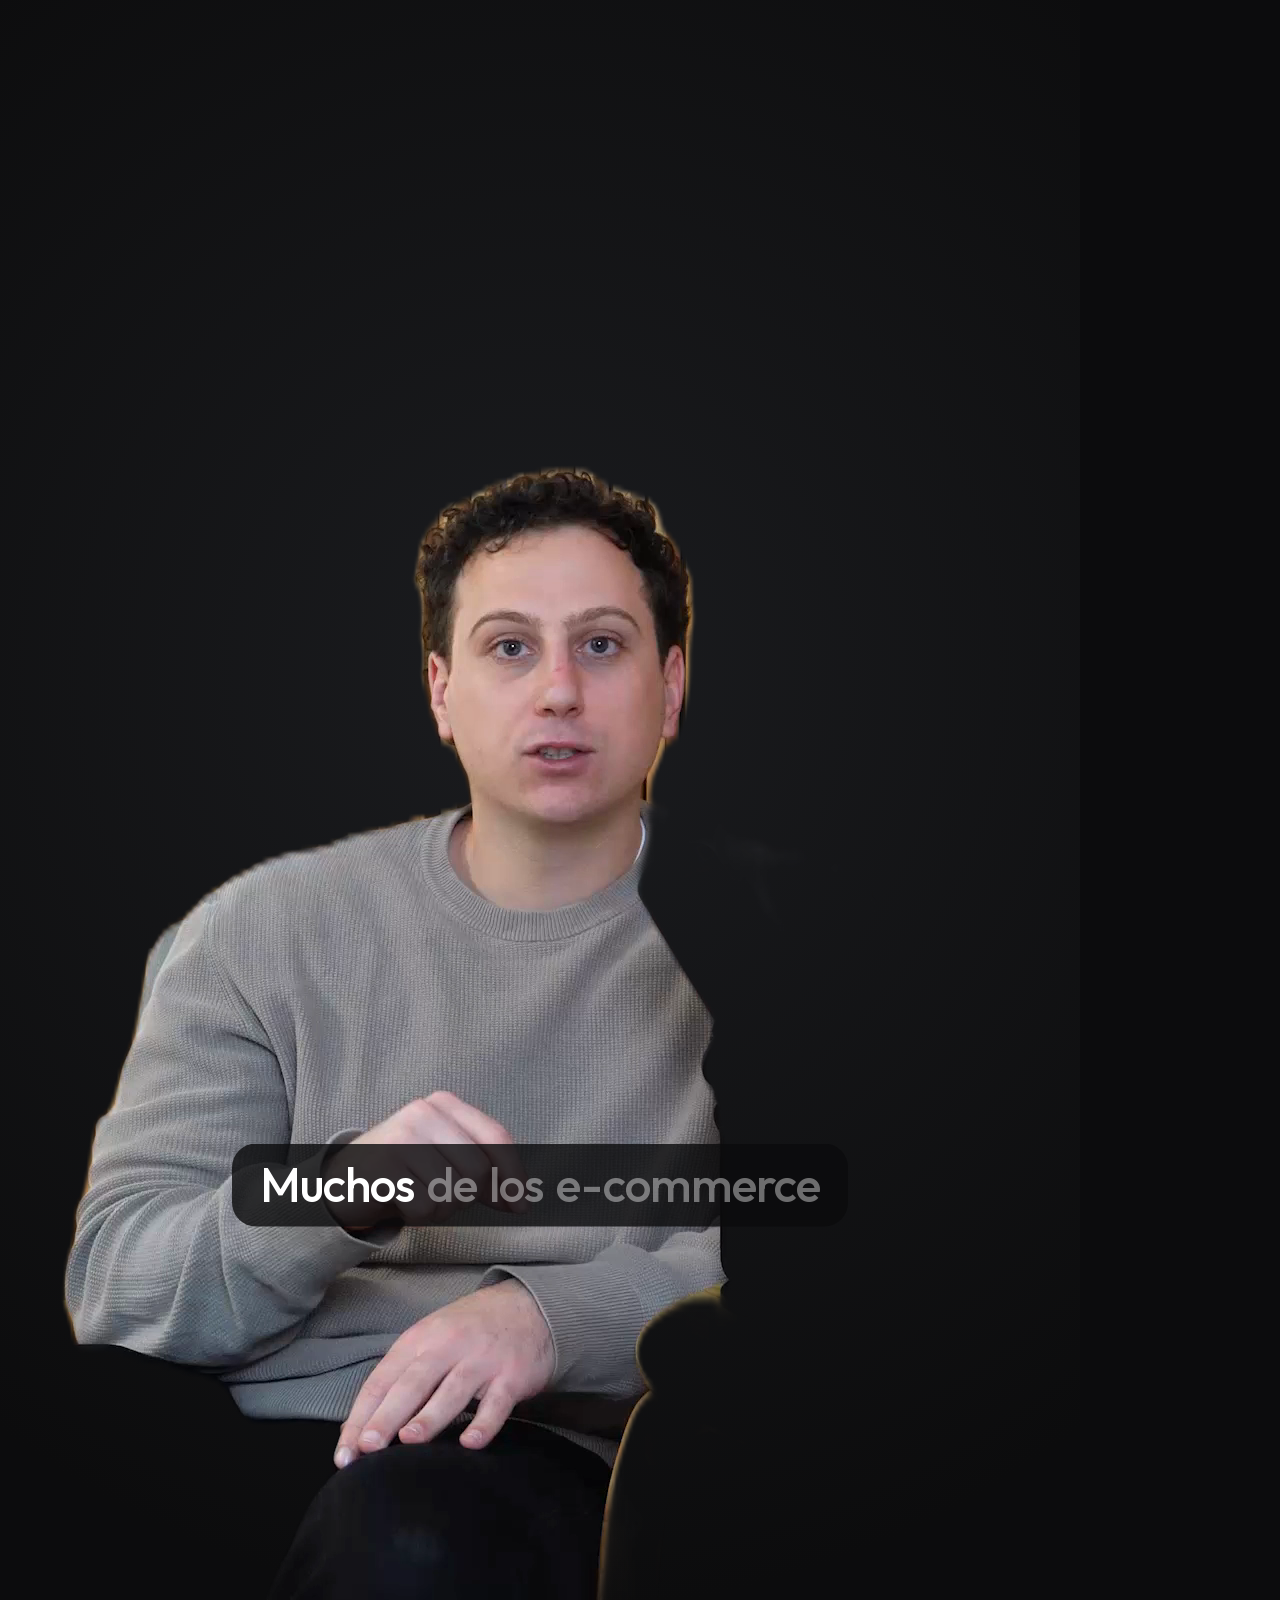
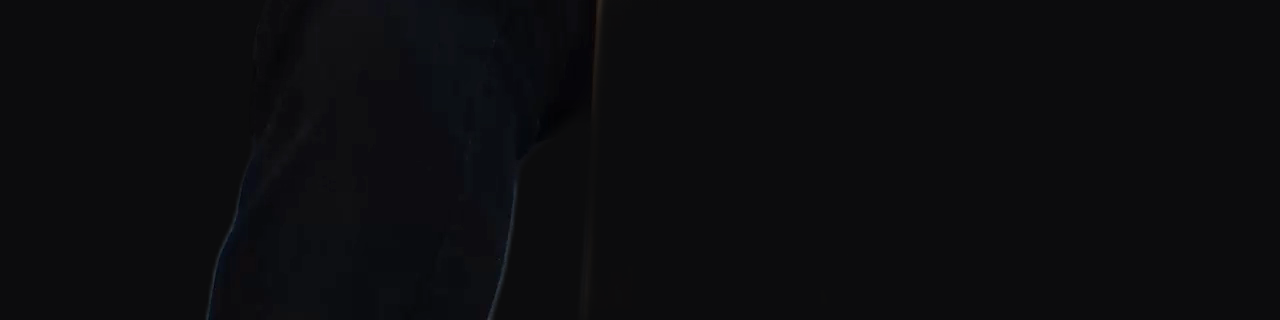
<file: videos/_gallery/index.html>
<!doctype html>
<html lang="es"><head><meta charset="utf-8">
<style>@font-face { font-family: 'Outfit'; src: url('assets/fonts/Outfit-Variable-latin.woff2') format('woff2'); font-weight: 300 700; }</style>
<link rel="stylesheet" href="lib/th.css">
<link rel="stylesheet" href="lib/blocks.css">
<script src="https://cdn.jsdelivr.net/npm/gsap@3/dist/gsap.min.js"></script>
</head><body>
<!-- Blocks gallery: exercises the blocks the Adereso test didn't use. Sample content only, not for publishing. -->
<div id="root" data-composition-id="root" data-width="1080" data-height="1920" data-duration="12">
  <div id="stage-bg" class="layer"></div>
  <div id="under" class="layer"></div>
  <div id="card-shadow"></div>
  <div id="cam" class="layer">
    <div id="cam-inner" class="layer">
      <video id="plate" class="clip" src="assets/C0015.mp4" data-start="0" data-duration="12" muted playsinline></video>
      <div id="behind" class="layer"></div>
      <video id="cutout-text" class="clip" src="assets/cutout-text.webm" data-start="2.9029" data-duration="1.5015" muted playsinline></video>
    </div>
  </div>
  <div id="card-frame"></div>
  <div id="over" class="layer"></div>
  <div id="veil" class="layer"></div>
  <div id="kws" class="layer"></div>
  <div id="caps" class="layer"></div>
  <audio id="mix" src="assets/mix.wav" data-start="0" data-duration="12"></audio>
</div>
<script src="words.js"></script>
<script src="lib/th.js"></script>
<script src="lib/blocks.js"></script>
<script>
const PLAN = {
  duration: 12,
  focus: [530, 628],
  captions: { keywords: ['e-commerce', 'Adereso'], hide: [[4.45, 12]] },
  camera: [
    { t: 0.3, d: 0.6, s: 1.1, y: -130, ease: 'power3.inOut', cue: 'whoosh' },   // lift for the stat card
    { t: 2.75, d: 0.45, s: 1.0, y: 0, ease: 'power3.inOut' },                   // back to the plain shot
  ],
  cards: [{ t: 4.5, d: 0.9, ease: 'pip', rect: [280, 290, 520, 650], crop: [270, 410, 520, 650], crop2: [300, 445, 460, 575], r: 30 }],
  keywords: [{ word: 0, text: 'Con Adereso', at: [540, 900], t: 7.15, until: 7.45, out: 'fly' }],
};

document.fonts.ready.then(() => {
  const th = TH.create(PLAN, WORDS), B = TH.blocks;

  // stat: opens from its centre line, counts up and lands on its word
  B.stat(th, { y: 790, h: 300, value: 38, prefix: '+', suffix: '%', label: 'Dato de ejemplo', sub: 'Reemplazar por un número verificado',
               in: 0.62, land: 1.5, count: 0.7, out: 2.6 });

  // behind the speaker, text variant (cutout window 2.90–4.40)
  B.behind(th, { text: 'WhatsApp', size: 204, x: 80, y: 346, w: 900, h: 204, in: 3.1, out: 4.1 });   // ~900 px wide, baseline ~0.35 cap below the head top

  // speaker card, a tag, and a phrase that ends in a cross
  B.tag(th, { x: 304, y: 896, text: 'Tag de ejemplo', in: 5.0 });
  B.phrase(th, { parent: '#under', x: 280, w: 735, y: 1010, lines: ['Respuestas{=5.4}', 'sin{=5.75} ^datos{=6.05}'], mark: { type: 'cross', t: 6.4 } });   // shares the card's left edge

  // keyword fly-through into a scene: everything connected
  const sc = B.scene(th, { id: 'ok', in: 7.45, veil: true });   // the end card covers it; no fade to the layers below
  B.headline(th, { parent: sc, x: 105, y: 318, lines: ['*Todo{=7.8} _conectado{=8.02}'] });   // after the pill has cleared; shares the chips' left edge
  B.diagram(th, { parent: sc, hub: { text: 'Agente Adereso', in: 7.95 },
    chips: [{ text: 'Stock', icon: 'box', t: 8.25, state: 'ok' }, { text: 'Precios', icon: 'tag', t: 8.6, state: 'ok' }, { text: 'Pedidos', icon: 'bag', t: 8.95, state: 'ok' }],
    verdict: { text: 'Conectado a tu tienda', t: 9.35, tone: 'success' } });

  // end card
  B.endcard(th, { in: 10.0, cta: 'Hablar con un experto', url: 'adereso.ai' });

  th.finish();
  window.__timelines['root'] = th.tl;
  if (window.__hfForceTimelineRebind) window.__hfForceTimelineRebind();
});
</script>
</body></html>
</file>
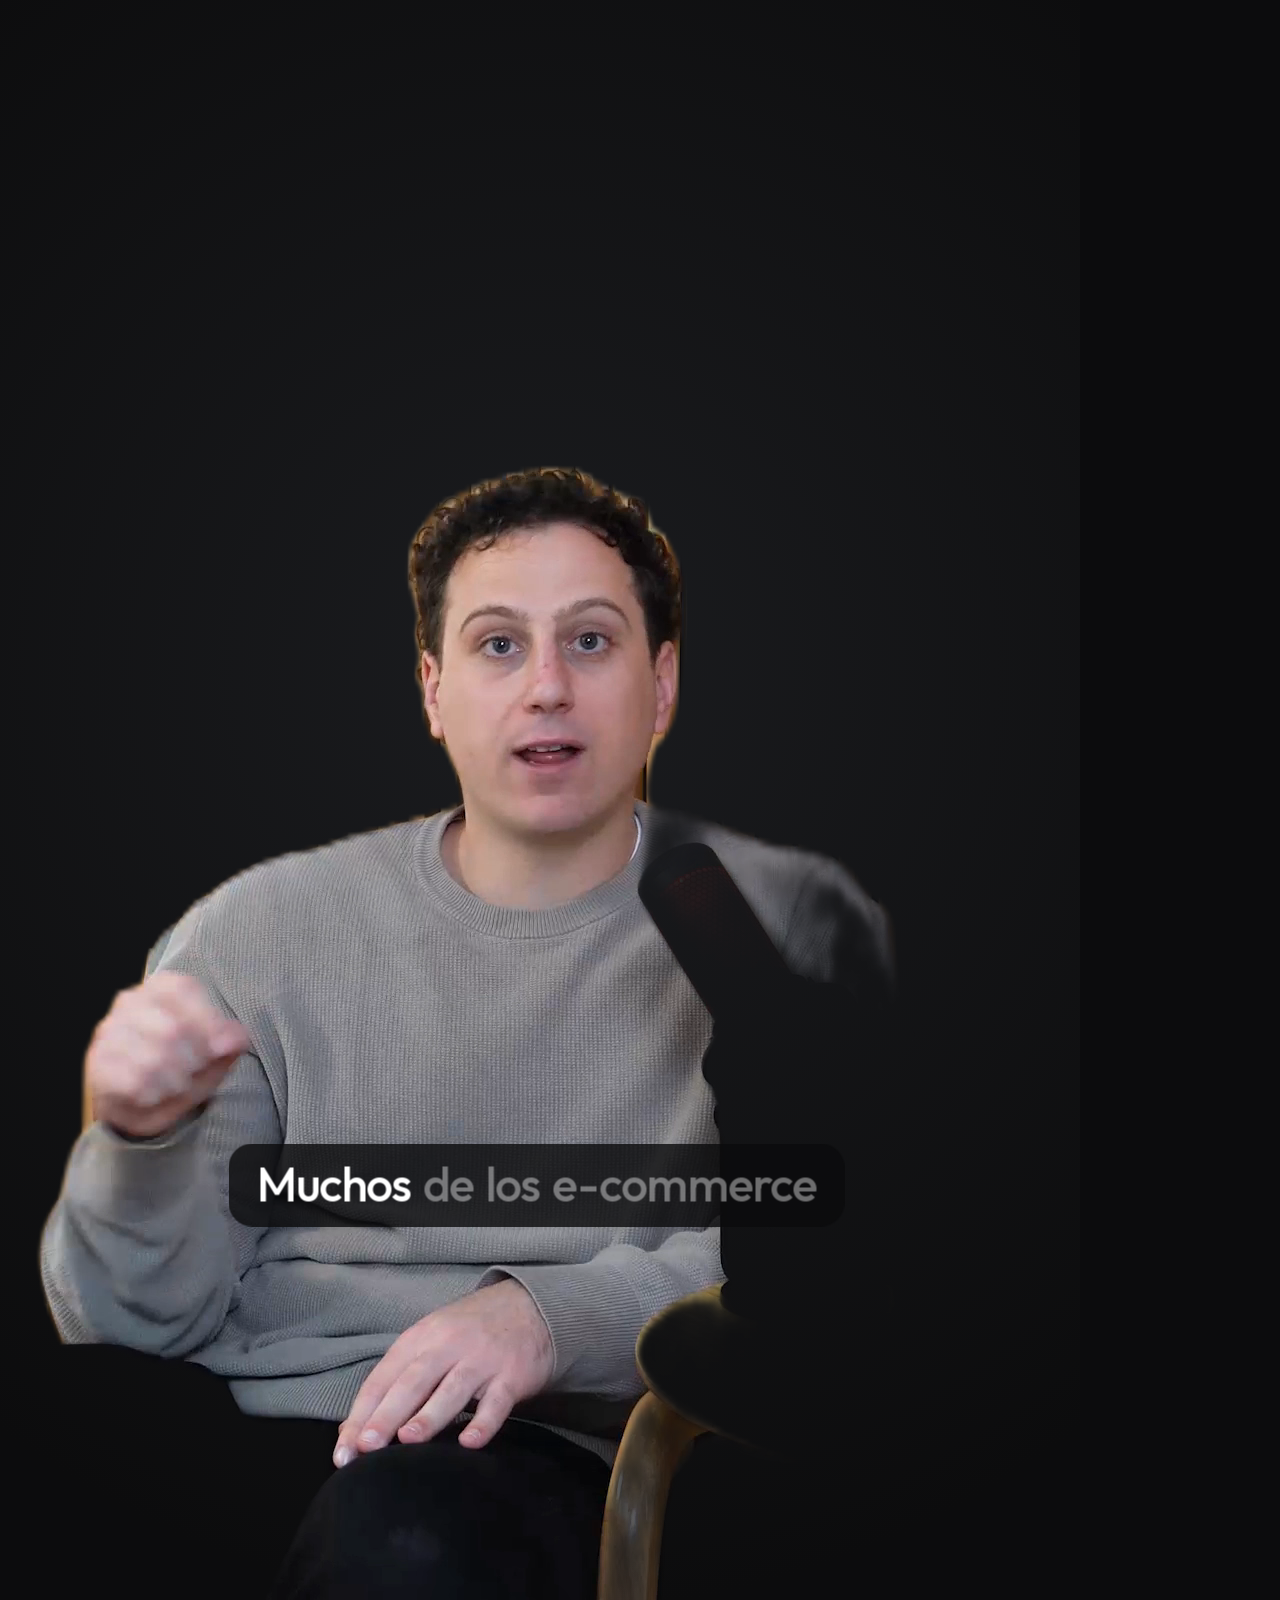
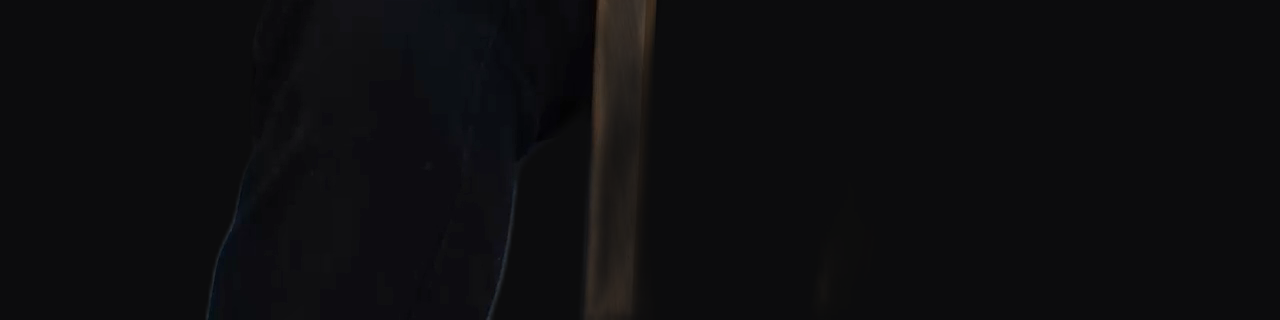
<file: videos/adereso-c0015-blocks/index.html>
<!doctype html>
<html lang="es"><head><meta charset="utf-8">
<style>@font-face { font-family: 'Outfit'; src: url('assets/fonts/Outfit-Variable-latin.woff2') format('woff2'); font-weight: 300 700; }</style>
<link rel="stylesheet" href="lib/th.css">
<link rel="stylesheet" href="lib/blocks.css">
<script src="https://cdn.jsdelivr.net/npm/gsap@3/dist/gsap.min.js"></script>
</head><body>
<div id="root" data-composition-id="root" data-width="1080" data-height="1920" data-duration="15.35">
  <div id="stage-bg" class="layer"></div>
  <div id="under" class="layer"></div>
  <div id="card-shadow"></div>
  <div id="cam" class="layer">
    <div id="cam-inner" class="layer">
      <video id="plate" class="clip" src="assets/C0015.mp4" data-start="0" data-duration="15.35" muted playsinline></video>
      <div id="behind" class="layer"></div>
      <video id="cutout" class="clip" src="assets/cutout-behind.webm" data-start="2.6026" data-duration="1.5015" muted playsinline></video>
    </div>
  </div>
  <div id="card-frame"></div>
  <div id="over" class="layer"></div>
  <div id="veil" class="layer"></div>
  <div id="kws" class="layer"></div>
  <div id="caps" class="layer"></div>
  <audio id="mix" src="assets/mix.wav" data-start="0" data-duration="15.35"></audio>
</div>
<script src="words.js"></script>
<script src="lib/th.js"></script>
<script src="lib/blocks.js"></script>
<script>
// Word indices come from words.js. Zones (focus, safe area) from zones.json.
const LIFT = { s: 1.1, y: -130 };
const PLAN = {
  duration: 15.35,
  focus: [530, 628],
  captions: { keywords: ['e-commerce', 'Adereso', 'WhatsApp'], hide: [[0.52, 1.12], [6.5, 15.35]] },
  camera: [
    { t: 0, d: 2.26, s: 1.05 },                                                    // slow push
    { t: 2.26, d: 0.23, s: 1.16, ease: 'power2.inOut' },                           // 7-frame snap onto "llegaron"
    { t: 3.82, d: 0.62, s: LIFT.s, y: LIFT.y, ease: 'power3.inOut', cue: 'whoosh' },  // lift: room under the chin
  ],
  cards: [{ t: 6.52, d: 0.9, ease: 'pip', rect: [280, 290, 520, 650], crop: [270, 410, 520, 650], crop2: [300, 445, 460, 575], push2: 11.4, r: 30 }],
  keywords: [
    { word: 3, text: 'e-commerce', at: [540, 985], hold: 0.55 },
    { word: 43, text: 'Pero', at: [540, 900], t: 11.3, until: 11.5, out: 'fly' },
  ],
};

document.fonts.ready.then(() => {
  const th = TH.create(PLAN, WORDS), B = TH.blocks;

  // behind the speaker: the logo rises from behind his head on "Adereso" (cutout window 2.60–4.10)
  B.behind(th, { src: 'assets/logo.png', x: 247, y: 404, w: 566, h: 113, in: { w: 11, d: -0.04 }, out: 3.72 });

  // overlay under the lifted speaker
  B.chat(th, { title: 'Otro proveedor', sub: 'Agente de IA', badge: { text: 'WhatsApp', t: 5.93 }, in: 3.9, out: 6.26,
    messages: [{ from: 'user', text: '¿Tienen la talla M en negro?', t: 4.25 },
               { from: 'bot', text: '¡Hola! ¿En qué te puedo ayudar?', t: 4.95, typing: 0.35 }] });

  // speaker card: a tag on the card, the promises build below it; the second pushes the first out
  B.tag(th, { x: 304, y: 896, text: 'Les prometieron', in: 6.93 });
  B.phrase(th, { parent: '#under', x: 280, w: 735, y: 1010, lines: ['Una{28} IA{29} que{30}', 'resuelve{33} ^todo{34}'], mark: { t: 9.02 }, out: 9.9 });
  B.phrase(th, { parent: '#under', x: 280, w: 735, y: 1010, lines: ['Vender{40}', 'mucho{41} ^más{42}'], mark: { t: 10.9 } });   // phrases share the card's left edge
  th.tl.fromTo('#under', { y: 0 }, { y: -48, duration: 4.6, ease: 'none', immediateRender: false }, 6.7);   // keep the held scene moving

  // "Pero" flies through into the cutaway: nothing is connected
  const cut = B.scene(th, { id: 'cut', in: 11.5, veil: true });
  B.headline(th, { parent: cut, x: 105, y: 318, lines: ['*No{=11.78} _estaba{=11.86}', '*conectado{46} _a:{47}']   /* first words land as the fly-through clears */ });
  B.diagram(th, { parent: cut, hub: { text: 'Agente de IA', in: 11.95 },
    chips: [{ text: 'Stock', icon: 'box', t: { word: 'stock' } }, { text: 'Precios', icon: 'tag', t: { word: 'precios' } }, { text: 'Pedidos', icon: 'bag', t: { word: 'pedidos' } }],
    verdict: { text: 'Sin conexión a tu tienda', t: 14.64 } });

  th.finish();
  window.__timelines['root'] = th.tl;
  if (window.__hfForceTimelineRebind) window.__hfForceTimelineRebind();
});
</script>
</body></html>
</file>
<file: videos/_gallery/lib/th.css>
/* Talking-head engine styles. Brand tokens are CSS variables so each video can override them. */
:root {
  --bg: #0C0C0D; --surface: #141414; --line: rgba(255, 255, 255, .08); --text: #fff; --muted: rgba(255, 255, 255, .55);
  --accent: #FFD540; --on-accent: #0C0C0D; --success: #52CE5E; --wa: #25D366; --danger: #FF6B5E;
  --cap-size: 48px; --kw-size: 104px;
}
html, body { margin: 0; background: var(--bg); }
#root { position: relative; width: 1080px; height: 1920px; overflow: hidden; background: var(--bg);
  font-family: 'Outfit', sans-serif; color: var(--text); -webkit-font-smoothing: antialiased; }
.layer { position: absolute; left: 0; top: 0; width: 1080px; height: 1920px; }
#stage-bg { background: radial-gradient(120% 70% at 50% 35%, #1b1c1f 0%, var(--bg) 70%); }
#cam { transform-origin: 0 0; will-change: transform; z-index: 2; }
#cam-inner { overflow: hidden; }
#plate, #cutout { position: absolute; left: 0; top: 0; width: 1080px; height: 1920px; object-fit: cover; }
#card-shadow { z-index: 1; border-radius: 28px; box-shadow: 0 30px 80px rgba(0, 0, 0, .55); opacity: 0; }
#card-frame { z-index: 3; border-radius: 28px; border: 2px solid rgba(255, 255, 255, .14); opacity: 0; box-sizing: border-box; }
#card-shadow, #card-frame { position: absolute; left: 0; top: 0; width: 100px; height: 100px; transform-origin: 0 0; }
#under { z-index: 1; } #over { z-index: 4; } #veil { z-index: 5; } #kws { z-index: 6; } #caps { z-index: 7; }
#under, #over, #veil, #kws, #caps { pointer-events: none; }
#veil { background: rgba(12, 12, 13, .62); backdrop-filter: blur(14px); opacity: 0; }

/* small captions: a dark backing, because real footage behind them is often busy */
.cap { position: absolute; left: 0; top: 0; display: flex; gap: .26em; white-space: nowrap; padding: 14px 28px 16px;
  border-radius: 24px; background: rgba(12, 12, 13, .8); font-size: var(--cap-size); font-weight: 500;
  letter-spacing: -.02em; line-height: 1.1; opacity: 0; will-change: transform, opacity; }
.cap .w { display: inline-block; }

/* big keywords */
.kw { position: absolute; left: 0; top: 0; white-space: nowrap; font-weight: 600; font-size: var(--kw-size);
  letter-spacing: -.045em; line-height: 1; opacity: 0; will-change: transform, opacity, filter; }
.kw.pill { background: var(--accent); color: var(--on-accent); padding: 22px 50px 28px; border-radius: 999px; }
.kw.ink { background: var(--bg); color: var(--text); padding: 22px 50px 28px; border-radius: 999px; }
.kw.type { color: var(--text); text-shadow: 0 6px 30px rgba(0, 0, 0, .45); }

/* scene and overlay building blocks */
.scene { position: absolute; left: 0; top: 0; width: 1080px; height: 1920px; opacity: 0; }
.scene.solid { background: radial-gradient(120% 70% at 50% 35%, #1b1c1f 0%, var(--bg) 70%); }
.card { position: absolute; background: linear-gradient(#232427, #161719); border: 1px solid var(--line); border-radius: 26px;
  box-shadow: 0 24px 60px rgba(0, 0, 0, .45); color: var(--text); box-sizing: border-box; opacity: 0; }

/* big type that builds word by word: each word rises out of its own mask */
.tw { display: inline-block; overflow: hidden; vertical-align: top; padding: 0 .02em .1em; margin-bottom: -.1em; }
.tw > span { display: inline-block; will-change: transform; }
</file>
<file: videos/_gallery/lib/blocks.css>
/* blocks.css: styles for TH.blocks (blocks.js). Everything reads the brand tokens in th.css (:root). */

/* shared */
.b-card { position: absolute; background: linear-gradient(#232427, #161719); border: 1px solid var(--line); border-radius: 26px;
  box-shadow: 0 24px 60px rgba(0, 0, 0, .45); color: var(--text); box-sizing: border-box; opacity: 0; }
.b-ico { width: 52px; height: 52px; border-radius: 14px; background: #2a2b2f; display: grid; place-items: center; flex: none; color: #fff; }
.b-avatar { width: 64px; height: 64px; border-radius: 50%; background: #2a2b2f; display: grid; place-items: center; flex: none; color: #fff; }
.b-center { position: absolute; left: 0; width: 1080px; display: flex; justify-content: center; }

/* big type: light connecting words, heavy key words, accent highlight */
.b-big { position: absolute; letter-spacing: -.05em; line-height: 1; color: var(--text); }
.b-big .l { display: flex; flex-wrap: wrap; align-items: center; column-gap: .2em; }
.b-big .l + .l { margin-top: .08em; }
.b-big .lt { font-weight: 300; } .b-big .bd { font-weight: 600; } .b-big .hl { color: var(--accent); font-weight: 600; }
.b-big.center .l { justify-content: center; text-align: center; }
.b-mark { border-radius: 50%; display: grid; place-items: center; opacity: 0; flex: none; margin-left: .12em; }
.b-mark.check { background: var(--accent); color: var(--on-accent); }
.b-mark.cross { background: var(--danger); color: #fff; }

/* tag and pill */
.b-tag { position: absolute; padding: 12px 26px 15px; border-radius: 999px; background: rgba(12, 12, 13, .88);
  border: 1px solid rgba(255, 255, 255, .14); font-size: 38px; font-weight: 500; letter-spacing: -.01em; color: var(--text); opacity: 0; white-space: nowrap; }
.b-pill { display: flex; align-items: center; gap: 16px; font-weight: 600; letter-spacing: -.02em; padding: 14px 34px 17px 28px;
  border-radius: 999px; opacity: 0; white-space: nowrap; }
.b-pill i { width: 16px; height: 16px; border-radius: 50%; background: currentColor; display: block; }
.b-pill.accent { background: var(--accent); color: var(--on-accent); }
.b-pill.danger { background: var(--danger); color: #fff; }
.b-pill.success { background: var(--success); color: #06270f; }
.b-pill.ink { background: var(--bg); color: var(--text); border: 1px solid rgba(255, 255, 255, .16); }

/* chat */
.b-chat { padding: 24px 28px 26px; }
.b-chat .hd { display: flex; align-items: center; gap: 18px; }
.b-chat .hd b { display: block; font-size: 34px; font-weight: 600; letter-spacing: -.02em; }
.b-chat .hd small { display: block; font-size: 26px; color: var(--muted); margin-top: 2px; }
.b-chat .badge { margin-left: auto; display: flex; align-items: center; gap: 8px; font-size: 26px; font-weight: 600;
  padding: 9px 18px 10px 12px; border-radius: 999px; opacity: 0; background: var(--wa); color: #06270f; }
.b-chat .bub { margin-top: 16px; font-size: 34px; line-height: 1.28; padding: 14px 22px 16px; border-radius: 24px; width: fit-content;
  max-width: 640px; opacity: 0; }
.b-chat .bub.user { margin-left: auto; background: #1f3b2b; border-bottom-right-radius: 8px; }
.b-chat .bub.bot { background: #2a2b2f; border-bottom-left-radius: 8px; }
.b-chat .dots { position: absolute; left: 28px; display: flex; gap: 9px; padding: 22px 24px; border-radius: 24px; border-bottom-left-radius: 8px;
  background: #2a2b2f; opacity: 0; }
.b-chat .dots i { width: 13px; height: 13px; border-radius: 50%; background: rgba(255, 255, 255, .6); display: block; }

/* diagram: hub → chips, each link breaks or holds */
.b-hub { display: flex; align-items: center; gap: 24px; padding: 0 30px; height: 140px; min-width: 600px; box-sizing: border-box; }
.b-hub .b-avatar { width: 80px; height: 80px; }
.b-hub b { font-size: 46px; font-weight: 600; letter-spacing: -.02em; white-space: nowrap; }
.b-chip { height: 150px; display: flex; flex-direction: column; justify-content: center; gap: 12px; padding: 0 28px;
  font-size: 44px; font-weight: 500; letter-spacing: -.02em; }
.b-wires { position: absolute; left: 0; top: 0; width: 1080px; height: 1920px; overflow: visible; pointer-events: none; }
.b-wires path { fill: none; stroke: rgba(255, 255, 255, .6); stroke-width: 4; stroke-linecap: round; }
.b-node-mark { position: absolute; width: 54px; height: 54px; border-radius: 50%; display: grid; place-items: center; opacity: 0;
  box-shadow: 0 0 0 9px var(--bg); color: #fff; }
.b-node-mark.break { background: var(--danger); } .b-node-mark.ok { background: var(--success); color: #06270f; }

/* stat card: opens from its centre line, number counts up onto the spoken number */
.b-stat { display: flex; flex-direction: column; justify-content: center; padding: 44px 56px 48px; overflow: hidden; }
.b-stat .num { font-size: 160px; font-weight: 600; letter-spacing: -.06em; line-height: .95; color: var(--accent); font-variant-numeric: tabular-nums; }
.b-stat .lab { font-size: 40px; font-weight: 400; color: var(--text); margin-top: 10px; letter-spacing: -.01em; }
.b-stat .sub { font-size: 30px; color: var(--muted); margin-top: 8px; }

/* end card */
.b-end-logo { position: absolute; left: 0; width: 1080px; display: flex; justify-content: center; }
.b-end-logo img { display: block; opacity: 0; }
.b-end-url { font-size: 38px; color: var(--muted); letter-spacing: -.01em; opacity: 0; }

/* behind the speaker (source coordinates, inside #behind) */
.b-scrim { position: absolute; border-radius: 50%; background: radial-gradient(closest-side, rgba(12, 12, 13, .72), rgba(12, 12, 13, 0)); opacity: 0; }
.b-behind { position: absolute; opacity: 0; }
.b-behind.text { font-weight: 600; letter-spacing: -.05em; line-height: 1; color: #fff; white-space: nowrap; }
</file>
<file: videos/adereso-c0015-blocks/lib/th.css>
/* Talking-head engine styles. Brand tokens are CSS variables so each video can override them. */
:root {
  --bg: #0C0C0D; --surface: #141414; --line: rgba(255, 255, 255, .08); --text: #fff; --muted: rgba(255, 255, 255, .55);
  --accent: #FFD540; --on-accent: #0C0C0D; --success: #52CE5E; --wa: #25D366; --danger: #FF6B5E;
  --cap-size: 48px; --kw-size: 104px;
}
html, body { margin: 0; background: var(--bg); }
#root { position: relative; width: 1080px; height: 1920px; overflow: hidden; background: var(--bg);
  font-family: 'Outfit', sans-serif; color: var(--text); -webkit-font-smoothing: antialiased; }
.layer { position: absolute; left: 0; top: 0; width: 1080px; height: 1920px; }
#stage-bg { background: radial-gradient(120% 70% at 50% 35%, #1b1c1f 0%, var(--bg) 70%); }
#cam { transform-origin: 0 0; will-change: transform; z-index: 2; }
#cam-inner { overflow: hidden; }
#plate, #cutout { position: absolute; left: 0; top: 0; width: 1080px; height: 1920px; object-fit: cover; }
#card-shadow { z-index: 1; border-radius: 28px; box-shadow: 0 30px 80px rgba(0, 0, 0, .55); opacity: 0; }
#card-frame { z-index: 3; border-radius: 28px; border: 2px solid rgba(255, 255, 255, .14); opacity: 0; box-sizing: border-box; }
#card-shadow, #card-frame { position: absolute; left: 0; top: 0; width: 100px; height: 100px; transform-origin: 0 0; }
#under { z-index: 1; } #over { z-index: 4; } #veil { z-index: 5; } #kws { z-index: 6; } #caps { z-index: 7; }
#under, #over, #veil, #kws, #caps { pointer-events: none; }
#veil { background: rgba(12, 12, 13, .62); backdrop-filter: blur(14px); opacity: 0; }

/* small captions: a dark backing, because real footage behind them is often busy */
.cap { position: absolute; left: 0; top: 0; display: flex; gap: .26em; white-space: nowrap; padding: 14px 28px 16px;
  border-radius: 24px; background: rgba(12, 12, 13, .8); font-size: var(--cap-size); font-weight: 500;
  letter-spacing: -.02em; line-height: 1.1; opacity: 0; will-change: transform, opacity; }
.cap .w { display: inline-block; }

/* big keywords */
.kw { position: absolute; left: 0; top: 0; white-space: nowrap; font-weight: 600; font-size: var(--kw-size);
  letter-spacing: -.045em; line-height: 1; opacity: 0; will-change: transform, opacity, filter; }
.kw.pill { background: var(--accent); color: var(--on-accent); padding: 22px 50px 28px; border-radius: 999px; }
.kw.ink { background: var(--bg); color: var(--text); padding: 22px 50px 28px; border-radius: 999px; }
.kw.type { color: var(--text); text-shadow: 0 6px 30px rgba(0, 0, 0, .45); }

/* scene and overlay building blocks */
.scene { position: absolute; left: 0; top: 0; width: 1080px; height: 1920px; opacity: 0; }
.scene.solid { background: radial-gradient(120% 70% at 50% 35%, #1b1c1f 0%, var(--bg) 70%); }
.card { position: absolute; background: linear-gradient(#232427, #161719); border: 1px solid var(--line); border-radius: 26px;
  box-shadow: 0 24px 60px rgba(0, 0, 0, .45); color: var(--text); box-sizing: border-box; opacity: 0; }

/* big type that builds word by word: each word rises out of its own mask */
.tw { display: inline-block; overflow: hidden; vertical-align: top; padding: 0 .02em .1em; margin-bottom: -.1em; }
.tw > span { display: inline-block; will-change: transform; }
</file>
<file: videos/adereso-c0015-blocks/lib/blocks.css>
/* blocks.css: styles for TH.blocks (blocks.js). Everything reads the brand tokens in th.css (:root). */

/* shared */
.b-card { position: absolute; background: linear-gradient(#232427, #161719); border: 1px solid var(--line); border-radius: 26px;
  box-shadow: 0 24px 60px rgba(0, 0, 0, .45); color: var(--text); box-sizing: border-box; opacity: 0; }
.b-ico { width: 52px; height: 52px; border-radius: 14px; background: #2a2b2f; display: grid; place-items: center; flex: none; color: #fff; }
.b-avatar { width: 64px; height: 64px; border-radius: 50%; background: #2a2b2f; display: grid; place-items: center; flex: none; color: #fff; }
.b-center { position: absolute; left: 0; width: 1080px; display: flex; justify-content: center; }

/* big type: light connecting words, heavy key words, accent highlight */
.b-big { position: absolute; letter-spacing: -.05em; line-height: 1; color: var(--text); }
.b-big .l { display: flex; flex-wrap: wrap; align-items: center; column-gap: .2em; }
.b-big .l + .l { margin-top: .08em; }
.b-big .lt { font-weight: 300; } .b-big .bd { font-weight: 600; } .b-big .hl { color: var(--accent); font-weight: 600; }
.b-big.center .l { justify-content: center; text-align: center; }
.b-mark { border-radius: 50%; display: grid; place-items: center; opacity: 0; flex: none; margin-left: .12em; }
.b-mark.check { background: var(--accent); color: var(--on-accent); }
.b-mark.cross { background: var(--danger); color: #fff; }

/* tag and pill */
.b-tag { position: absolute; padding: 12px 26px 15px; border-radius: 999px; background: rgba(12, 12, 13, .88);
  border: 1px solid rgba(255, 255, 255, .14); font-size: 38px; font-weight: 500; letter-spacing: -.01em; color: var(--text); opacity: 0; white-space: nowrap; }
.b-pill { display: flex; align-items: center; gap: 16px; font-weight: 600; letter-spacing: -.02em; padding: 14px 34px 17px 28px;
  border-radius: 999px; opacity: 0; white-space: nowrap; }
.b-pill i { width: 16px; height: 16px; border-radius: 50%; background: currentColor; display: block; }
.b-pill.accent { background: var(--accent); color: var(--on-accent); }
.b-pill.danger { background: var(--danger); color: #fff; }
.b-pill.success { background: var(--success); color: #06270f; }
.b-pill.ink { background: var(--bg); color: var(--text); border: 1px solid rgba(255, 255, 255, .16); }

/* chat */
.b-chat { padding: 24px 28px 26px; }
.b-chat .hd { display: flex; align-items: center; gap: 18px; }
.b-chat .hd b { display: block; font-size: 34px; font-weight: 600; letter-spacing: -.02em; }
.b-chat .hd small { display: block; font-size: 26px; color: var(--muted); margin-top: 2px; }
.b-chat .badge { margin-left: auto; display: flex; align-items: center; gap: 8px; font-size: 26px; font-weight: 600;
  padding: 9px 18px 10px 12px; border-radius: 999px; opacity: 0; background: var(--wa); color: #06270f; }
.b-chat .bub { margin-top: 16px; font-size: 34px; line-height: 1.28; padding: 14px 22px 16px; border-radius: 24px; width: fit-content;
  max-width: 640px; opacity: 0; }
.b-chat .bub.user { margin-left: auto; background: #1f3b2b; border-bottom-right-radius: 8px; }
.b-chat .bub.bot { background: #2a2b2f; border-bottom-left-radius: 8px; }
.b-chat .dots { position: absolute; left: 28px; display: flex; gap: 9px; padding: 22px 24px; border-radius: 24px; border-bottom-left-radius: 8px;
  background: #2a2b2f; opacity: 0; }
.b-chat .dots i { width: 13px; height: 13px; border-radius: 50%; background: rgba(255, 255, 255, .6); display: block; }

/* diagram: hub → chips, each link breaks or holds */
.b-hub { display: flex; align-items: center; gap: 24px; padding: 0 30px; height: 140px; min-width: 600px; box-sizing: border-box; }
.b-hub .b-avatar { width: 80px; height: 80px; }
.b-hub b { font-size: 46px; font-weight: 600; letter-spacing: -.02em; white-space: nowrap; }
.b-chip { height: 150px; display: flex; flex-direction: column; justify-content: center; gap: 12px; padding: 0 28px;
  font-size: 44px; font-weight: 500; letter-spacing: -.02em; }
.b-wires { position: absolute; left: 0; top: 0; width: 1080px; height: 1920px; overflow: visible; pointer-events: none; }
.b-wires path { fill: none; stroke: rgba(255, 255, 255, .6); stroke-width: 4; stroke-linecap: round; }
.b-node-mark { position: absolute; width: 54px; height: 54px; border-radius: 50%; display: grid; place-items: center; opacity: 0;
  box-shadow: 0 0 0 9px var(--bg); color: #fff; }
.b-node-mark.break { background: var(--danger); } .b-node-mark.ok { background: var(--success); color: #06270f; }

/* stat card: opens from its centre line, number counts up onto the spoken number */
.b-stat { display: flex; flex-direction: column; justify-content: center; padding: 44px 56px 48px; overflow: hidden; }
.b-stat .num { font-size: 160px; font-weight: 600; letter-spacing: -.06em; line-height: .95; color: var(--accent); font-variant-numeric: tabular-nums; }
.b-stat .lab { font-size: 40px; font-weight: 400; color: var(--text); margin-top: 10px; letter-spacing: -.01em; }
.b-stat .sub { font-size: 30px; color: var(--muted); margin-top: 8px; }

/* end card */
.b-end-logo { position: absolute; left: 0; width: 1080px; display: flex; justify-content: center; }
.b-end-logo img { display: block; opacity: 0; }
.b-end-url { font-size: 38px; color: var(--muted); letter-spacing: -.01em; opacity: 0; }

/* behind the speaker (source coordinates, inside #behind) */
.b-scrim { position: absolute; border-radius: 50%; background: radial-gradient(closest-side, rgba(12, 12, 13, .72), rgba(12, 12, 13, 0)); opacity: 0; }
.b-behind { position: absolute; opacity: 0; }
.b-behind.text { font-weight: 600; letter-spacing: -.05em; line-height: 1; color: #fff; white-space: nowrap; }
</file>
